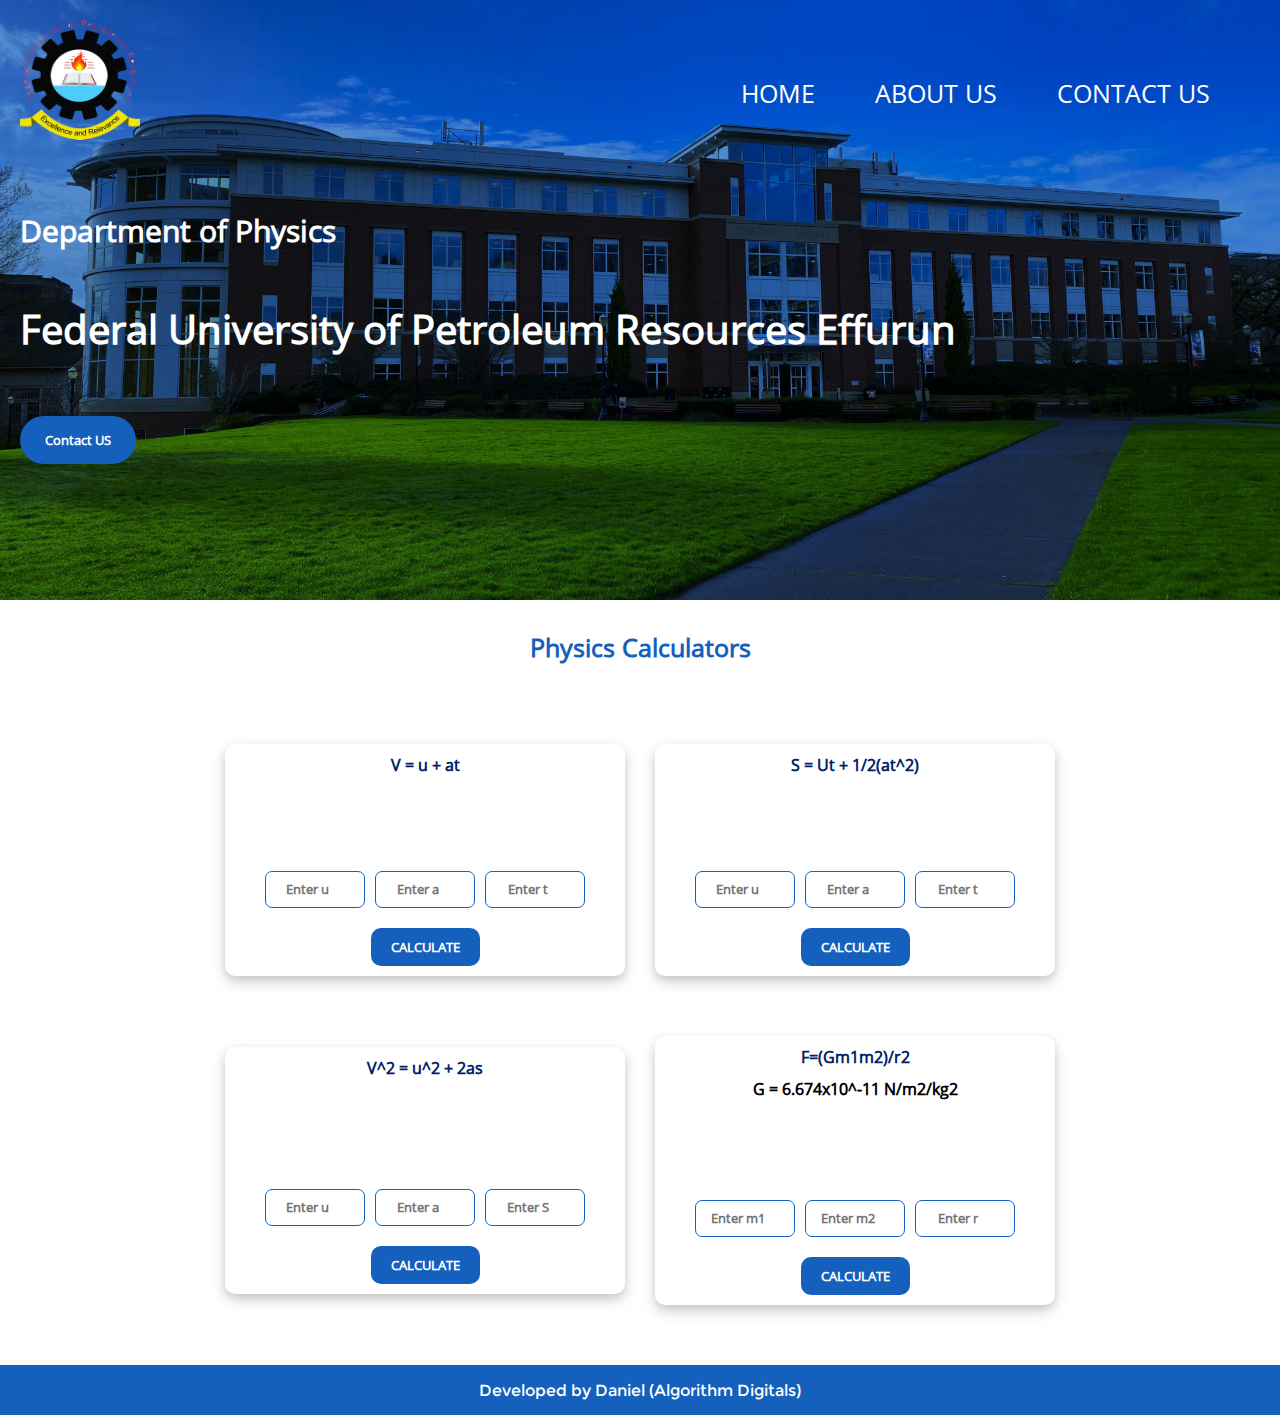
<file: cal.html>
<!DOCTYPE html>
<html lang="en">
<head>
    <meta charset="UTF-8">
    <meta http-equiv="X-UA-Compatible" content="IE=edge">
    <meta name="viewport" content="width=device-width, initial-scale=1.0">
    <title>calculaors</title>
    <link rel="stylesheet" href="./css/style.css">
</head>
<body>
    <div id="container">
        <header id="my-header">
            <header id="my-header">
                <div class="menu">
                    <div class="logo">
                        <img src="./Images/logo-fupre.png" alt="">
                    </div>
                    <div class="nav">
                        <nav>
                            <ul>
                                <li>
                                    <a href="#home">HOME</a>
                                </li>
                                <li>
                                    <a href="#home">ABOUT US</a>
                                </li>
                                <li>
                                    <a href="#home">CONTACT US</a>
                                </li>
                                <li  id="null"><button class="close"  >X</button></li>
                            </ul>
                        </nav>
                    </div>
                    <div class="toggle">
                        <button id="btn">&#9776;</button>
                    </div>
                </div>
                <div class="phy">
                    <h3>Department of Physics</h3>
                    <p>Federal University of Petroleum Resources Effurun</p>
                    <div class="con">
                        <button id="cont">Contact US</button>
                    </div>
                </div>
        </header>
        <div class="dd"><h3>Physics Calculators</h3></div>
        <div class="calc">
            
            <div class="calculators">
                <div class="ft">
                    <p>V = u + at</p>
                </div>
                <div class="result">
                    <p id="ur" class="p"></p>
                    <p id="ar" class="p"></p>
                    <p id="tr" class="p"></p>
                    <p id="vr" class="p"></p>
                </div>
                <div class="enter">
                    <form action="">
                        <div class="inp">
                            <input type="number" name="" id="u" placeholder="Enter u"> 
                            <input type="number" name="" id="a" placeholder="Enter a">
                            <input type="number" name="" id="t" placeholder="Enter t">
                        </div>
                        <button type="submit" id="vu">CALCULATE</button>
                    </form>
                </div>
            </div>
            <!-----calculator 2-->

            <div class="calculators">
                <div class="ft">
                    <p>S = Ut + 1/2(at^2)</p>
                </div>
                <div class="result1">
                    <p id="ur1" class="p"></p>
                    <p id="ar1" class="p"></p>
                    <p id="tr1" class="p"></p>
                    <p id="sr" class="p"></p>
                </div>
                <div class="enter">
                    <form action=""  id="sub">
                        <div class="inp">
                            <input type="number" name="" id="u1" placeholder="Enter u"> 
                            <input type="number" name="" id="a1" placeholder="Enter a">
                            <input type="number" name="" id="t1" placeholder="Enter t">
                        </div>
                        <button>CALCULATE</button>
                    </form>
                </div>
            </div>
            <!--calculator 2-->

            <div class="calculators">
                <div class="ft">
                    <p>V^2 = u^2 + 2as</p>
                </div>
                <div class="result">
                    <p id="ur2" class="p"></p>
                    <p id="ar2" class="p"></p>
                    <p id="sr2" class="p"></p>
                    <p id="v2"  class="p"></p>
                    <p id="vr2" class="p"></p>
                </div>
                <div class="enter">
                    <form action="" id="form2">
                        <div class="inp">
                            <input type="number" name="" id="u2" placeholder="Enter u"> 
                            <input type="number" name="" id="a2" placeholder="Enter a">
                            <input type="number" name="" id="s2" placeholder="Enter S">
                        </div>
                        <button>CALCULATE</button>
                    </form>
                </div>
         </div>

                <!--calculator 3-->

                <div class="calculators">
                    <div class="ft">
                        <p>F=(Gm1m2)/r2</p>
                    </div>
                    <div class="result">
                        <p class="p">G = 6.674x10^-11 N/m2/kg2</p>
                        <p id="m1r" class="p"></p>
                        <p id="m2r" class="p"></p>
                        <p id="rr" class="p"></p>
                        <p id="f"  class="p"></p>
                    </div>
                    <div class="enter">
                        <form action="" id="form3">
                            <div class="inp">
                                <input type="number" name="" id="m1" placeholder="Enter m1"> 
                                <input type="number" name="" id="m2" placeholder="Enter m2">
                                <input type="number" name="" id="r" placeholder="Enter r">
                            </div>
                            <button>CALCULATE</button>
                        </form>
                    </div>
                </div>
        </div>
        <footer>
            <p>Developed by Daniel (Algorithm Digitals)</p>
        </footer>
    </div>
    
    <script src="/script.js"></script>
    <script src="./script2.js"></script>
</body>
</html>
</file>
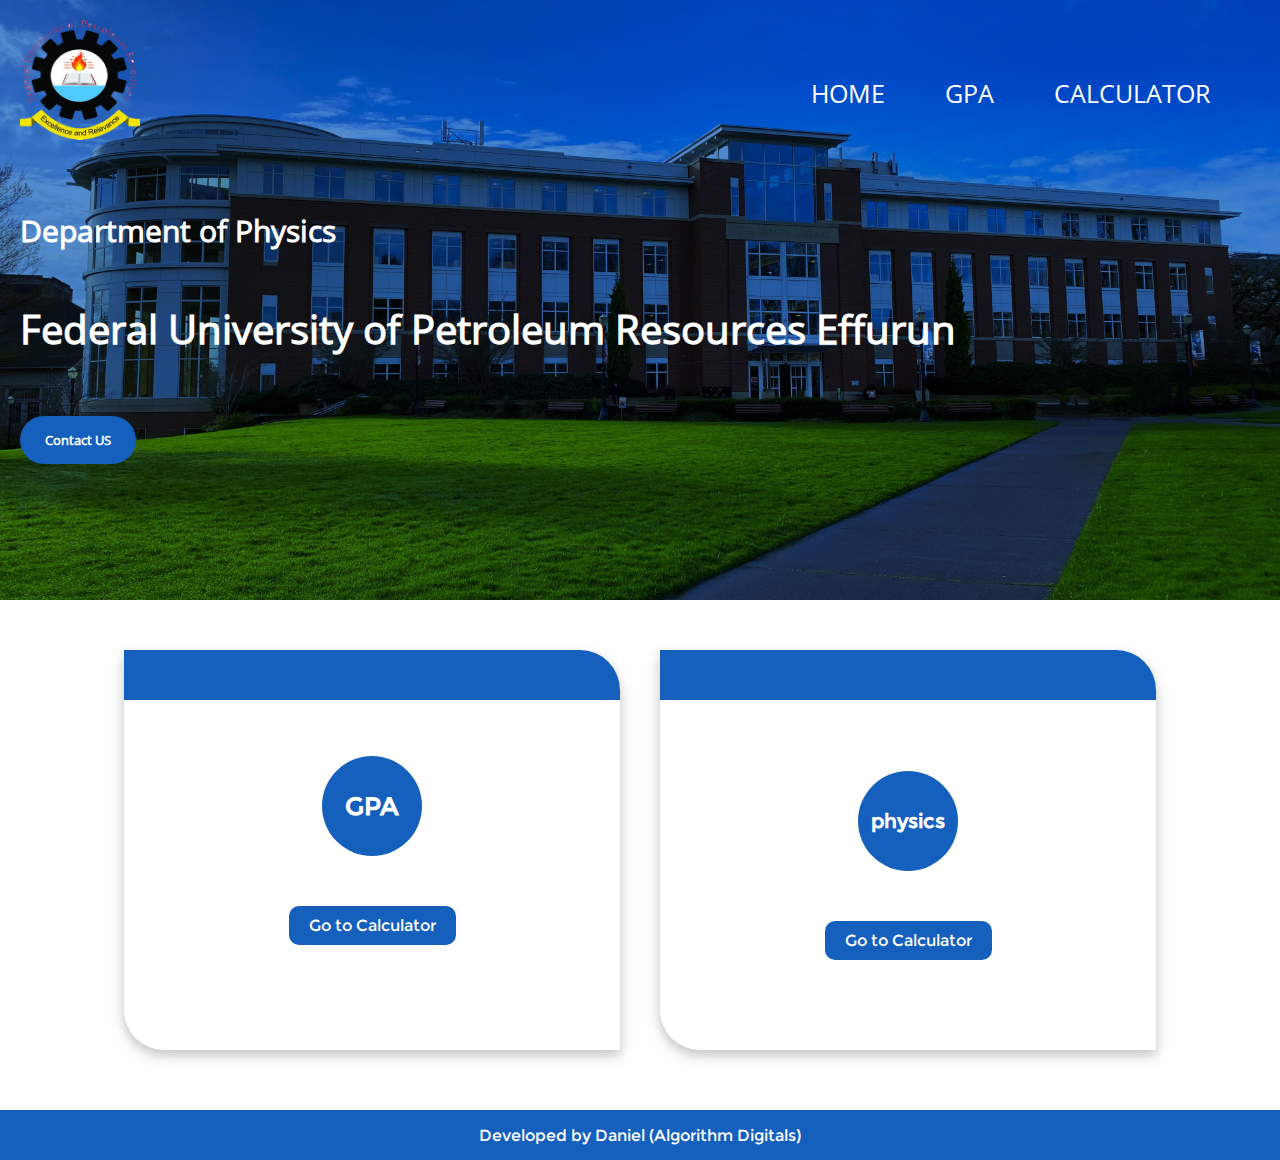
<file: choice.html>
<!DOCTYPE html>
<html lang="en">
<head>
    <meta charset="UTF-8">
    <meta http-equiv="X-UA-Compatible" content="IE=edge">
    <meta name="viewport" content="width=device-width, initial-scale=1.0">
    <title>calculaors</title>
    <link rel="stylesheet" href="./css/style.css">
</head>
<body>
    <div id="container">
        <header id="my-header">
            <div class="menu">
                <div class="logo">
                    <img src="./Images/logo-fupre.png" alt="">
                </div>
                <div class="nav">
                    <nav>
                        <ul>
                            <li>
                                <a href="index.html">HOME</a>
                            </li>
                            <li>
                                <a href="gpa.html">GPA</a>
                            </li>
                            <li>
                                <a href="cal.html">CALCULATOR</a>
                            </li>
                            <li  id="null"><button class="close"  >X</button></li>
                        </ul>
                    </nav>
                </div>
                <div class="toggle">
                    <button id="btn">&#9776;</button>
                </div>
            </div>
            <div class="phy">
                <h3>Department of Physics</h3>
                <p>Federal University of Petroleum Resources Effurun</p>
                <div class="con">
                    <button id="cont">Contact US</button>
                </div>
            </div>
           
        </header>
        <div class="my-books">
            <div class="choose">
                <div class="kk">
                    GPA
                </div>
                <div class="link">
                    <a href="gpa.html">Go to Calculator</a>
                </div>
            </div>
            <div class="choose">
                <div class="kk  phy">
                    physics
                </div>
                <div class="link">
                    <a href="cal.html">Go to Calculator</a>
                </div>
            </div>
        </div>
        <footer>
            <p>Developed by Daniel (Algorithm Digitals)</p>
        </footer>
    </div>
    <script src="./script.js"></script>
</body>
</html>
</file>
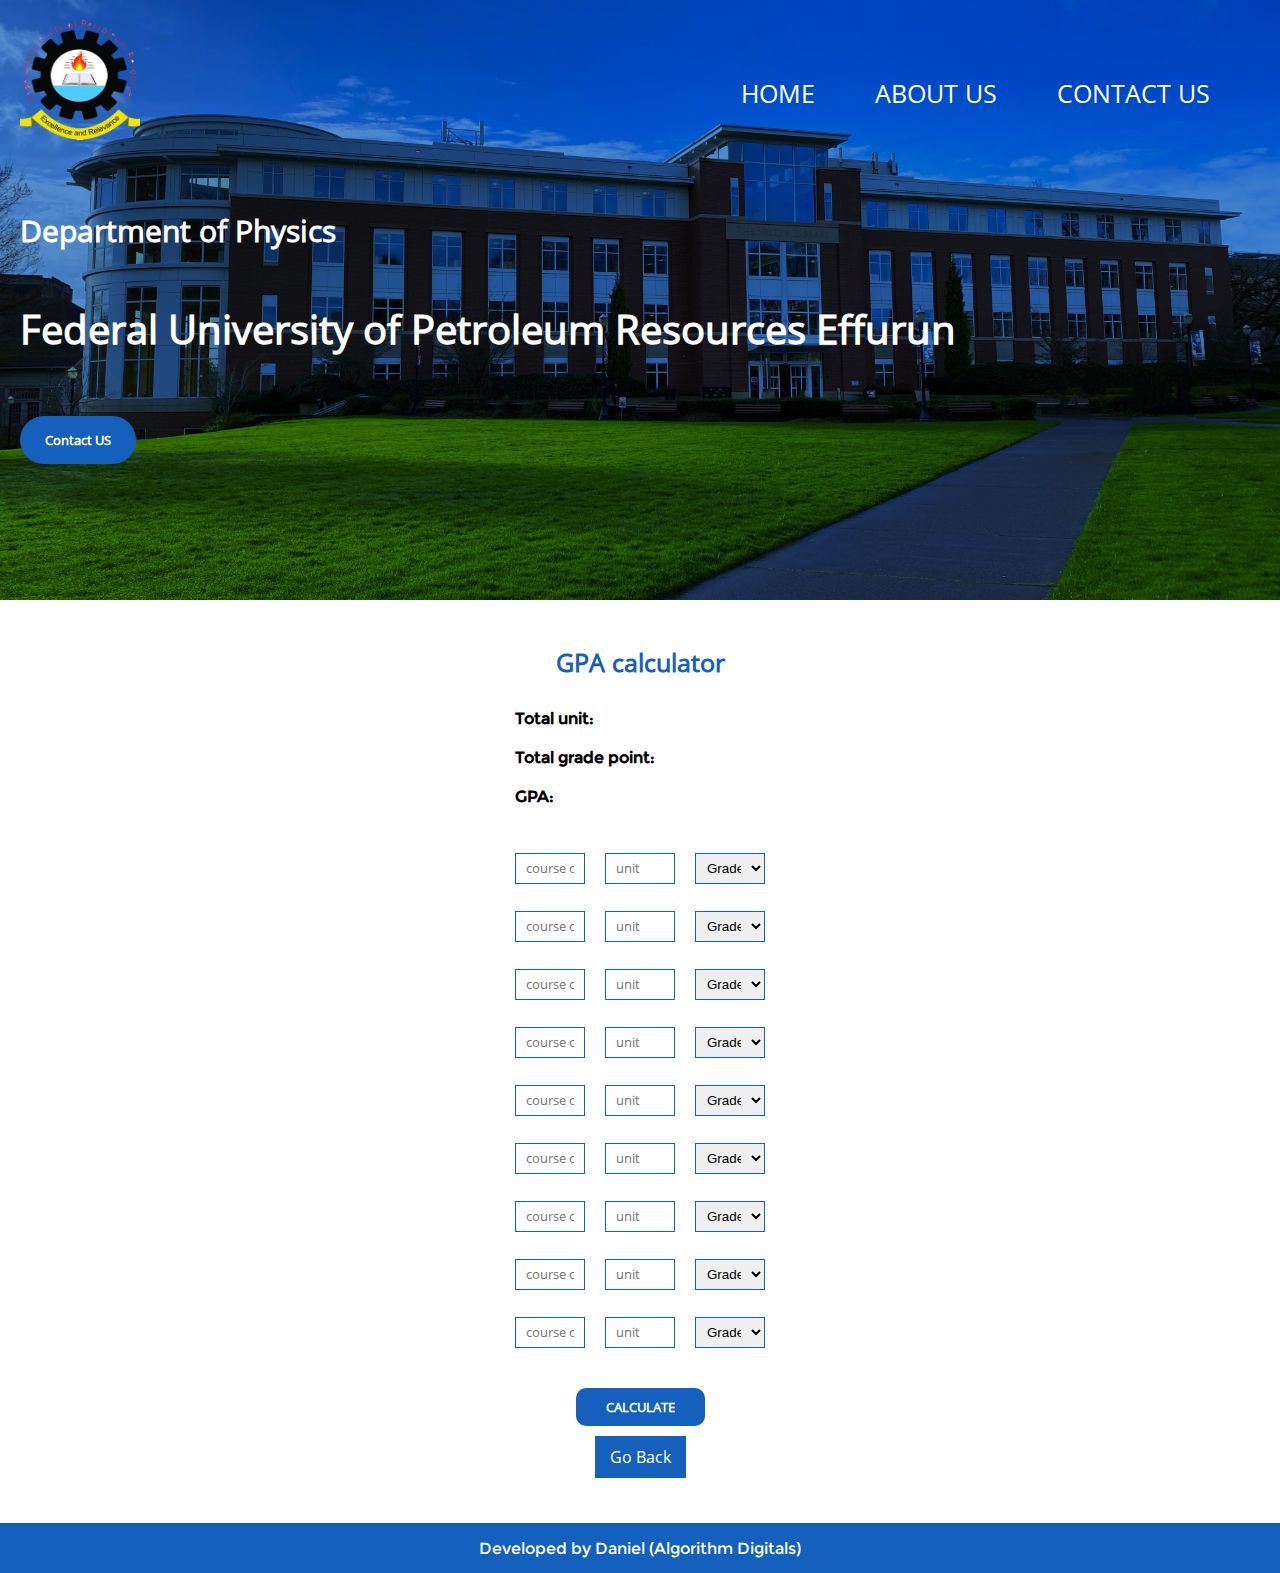
<file: gpa.html>
<!DOCTYPE html>
<html lang="en">
<head>
    <meta charset="UTF-8">
    <meta http-equiv="X-UA-Compatible" content="IE=edge">
    <meta name="viewport" content="width=device-width, initial-scale=1.0">
    <title>Gpa</title>
    <link rel="stylesheet" href="./css/style.css">
</head>
<body>
    <div id="container">
        <header id="my-header">
            <header id="my-header">
                <div class="menu">
                    <div class="logo">
                        <img src="./Images/logo-fupre.png" alt="">
                    </div>
                    <div class="nav">
                        <nav>
                            <ul>
                                <li>
                                    <a href="#home">HOME</a>
                                </li>
                                <li>
                                    <a href="#home">ABOUT US</a>
                                </li>
                                <li>
                                    <a href="#home">CONTACT US</a>
                                </li>
                                <li  id="null"><button class="close"  >X</button></li>
                            </ul>
                        </nav>
                    </div>
                    <div class="toggle">
                        <button id="btn">&#9776;</button>
                    </div>
                </div>
                <div class="phy">
                    <h3>Department of Physics</h3>
                    <p>Federal University of Petroleum Resources Effurun</p>
                    <div class="con">
                        <button id="cont">Contact US</button>
                    </div>
                </div>
        </header>
        <div class="gpa">
            <h3>GPA calculator</h3>
            <form action="">
                <div class="form-control">
                    <div class="output">
                        <p>Total unit: <span class="unit"></span></p>
                        <p>Total grade point: <span class="grade"></span></p>
                        <p>GPA: <span id="gp"></span></p>

                        <p class="olodo"> </p>
                    </div>

                    <div class="form-control1">
                        <input type="text" id="input1" placeholder="course code">
                        <input type="number" min="0" id="unit1" placeholder="unit">
                       <select id="grade1" class="sel">
                           <option value="">Grade</option>
                           <option value="5">A</option>
                           <option value="4">B</option>
                           <option value="3">C</option>
                           <option value="2">D</option>
                           <option value="1">F</option>
                       </select>
                    </div>
                    <div class="form-control1">
                       <input type="text" id="input2" placeholder="course code">
                       <input type="number" min="0" id="unit2" placeholder="unit">
                       <select id="grade2" class="sel">
                           <option value="">Grade</option>
                           <option value="5">A</option>
                           <option value="4">B</option>
                           <option value="3">C</option>
                           <option value="2">D</option>
                           <option value="1">F</option>
                       </select>
                   </div>
                   <div class="form-control1">
                       <input type="text" id="input3" placeholder="course code">
                       <input type="number" min="0" id="unit3" placeholder="unit">
                       <select id="grade3" class="sel">
                           <option value="">Grade</option>
                           <option value="5">A</option>
                           <option value="4">B</option>
                           <option value="3">C</option>
                           <option value="2">D</option>
                           <option value="1">F</option>
                       </select>
                   </div>
                   <div class="form-control1">
                       <input type="text" id="input4" placeholder="course code">
                       <input type="number" min="0" id="unit4" placeholder="unit">
                       <select id="grade4" class="sel">
                           <option value="">Grade</option>
                           <option value="5">A</option>
                           <option value="4">B</option>
                           <option value="3">C</option>
                           <option value="2">D</option>
                           <option value="1">F</option>
                       </select>
                   </div>
                   <div class="form-control1">
                       <input type="text" id="input5" placeholder="course code">
                       <input type="number" min="0" id="unit5" placeholder="unit">
                       <select id="grade5" class="sel">
                           <option value="">Grade</option>
                           <option value="5">A</option>
                           <option value="4">B</option>
                           <option value="3">C</option>
                           <option value="2">D</option>
                           <option value="1">F</option>
                       </select>
                   </div>
                   <div class="form-control1">
                       <input type="text" id="input6" placeholder="course code">
                       <input type="number" id="unit6" placeholder="unit">
                       <select id="grade6" class="sel">
                           <option value="">Grade</option>
                           <option value="5">A</option>
                           <option value="4">B</option>
                           <option value="3">C</option>
                           <option value="2">D</option>
                           <option value="1">F</option>
                       </select>
                   </div>
                   <div class="form-control1">
                       <input type="text" id="input7" placeholder="course code">
                       <input type="number" min="0" id="unit7" placeholder="unit">
                       <select id="grade7" class="sel">
                           <option value="">Grade</option>
                           <option value="5">A</option>
                           <option value="4">B</option>
                           <option value="3">C</option>
                           <option value="2">D</option>
                           <option value="1">F</option>
                       </select>
                   </div>
                   <div class="form-control1">
                       <input type="text" id="input8" placeholder="course code">
                       <input type="number" min="0" id="unit8" placeholder="unit">
                       <select id="grade8" class="sel">
                           <option value="">Grade</option>
                           <option value="5">A</option>
                           <option value="4">B</option>
                           <option value="3">C</option>
                           <option value="2">D</option>
                           <option value="1">F</option>
                       </select>
                   </div>
                   <div class="form-control1">
                       <input type="text" id="input9" placeholder="course code">
                       <input type="number" min="0" id="unit9" placeholder="unit">
                       <select id="grade9" class="sel">
                           <option value="">Grade</option>
                           <option value="5">A</option>
                           <option value="4">B</option>
                           <option value="3">C</option>
                           <option value="2">D</option>
                           <option value="1">F</option>
                       </select>
                   </div>
                   <div class="submit">
                    <button type="submit" id="submit-btn"> CALCULATE</button>
                   </div>
                </div>
            </form>
            <div class="back">
                <a href="./index.html">Go Back</a>
            </div>
        </div>
        <footer>
            <p>Developed by Daniel (Algorithm Digitals)</p>
        </footer>  
    </div>
    
    <script src="./script.js"></script>
</body>
</html>
</file>
<file: css/style.css>
@import 'fonts.css';
@import 'gpa.css';
@import 'calc.css';
@import 'lib.css';
@import 'book.css';

::-webkit-scrollbar{
    display: none;
}

*{
    padding: 0%;
    margin: 0%;
    box-sizing: border-box;
}
body{
    width: 100%;
    height: 100vh;
}
#container{
    width: 100%;
}
#my-header{
    width: 100%;
    height: 400px;
    background-image: url(../Images/porter-raab-gnj9vj--FRY-unsplash.jpg);
    background-position: center;
    background-repeat: no-repeat;
    background-size: cover;
    background-blend-mode: multiply;
    background-color: #1561bdbd;
}
.menu{
    width: 100%;
    height: auto;
    padding: 0px;
    display: flex;
    align-items: center;
    justify-content: space-around;
    color: #fff;

}
.logo{
    width: 120px;
    height: 120px;
}
.logo img{
    width: 100%;
    height: 100%;
    object-fit: cover;
    object-position: center;
}
#btn{
    padding: 7px 10px;
    font-size: 20px;
    border: none;
    background-color: #1560BD;
    color: #fff;
    font-weight: bold;
}
.toggle{
    margin-left: 15px;
}
.nav{
    background-color: #002366;
    color: #fff;
    position: absolute;
    display: none;
    width: 100%;
    padding: 10px 0;
    height: 0;
    top: 0;
    transition: 2s;
    overflow: hidden;
    z-index: 1;
}
.active{
    height: auto;
    display: initial !important;
}
.nav nav ul{
    display: flex;
    flex-direction: column;
    
}
.nav nav ul li{
    margin-top: 25px;
    text-align: center;
    padding: 10px;
    list-style-type: none;
}
.nav nav ul li:hover{
    background: #1560BD;
}
.nav nav ul li a{
    color: #fff;
    text-align: center;
    text-decoration: none;
    font-family: fontE;
}
.close{
    color: white;
    font-size: 20px;
    border: none;
    width: 20px;
    text-align: center;
    background: none;
}
#null{
    background: none;
}

.phy{
    padding: 20px;
}
.phy h3{
    color: white;
    font-family: fontE;
    animation-duration: 5s;
    animation-fill-mode: forwards;
    animation-name: depart;
    position: relative;
}
@keyframes depart {
    0%{
        left: -200px;
    }
    100%{
        left: 0;
    }
}
.phy p{
    color: white;
    font-family: fontE;
    font-weight: bold;
    margin-top: 10px;
    font-size: 25px;
    animation-duration: 5s;
    animation-name: depart;
    position: relative;
}
.con{
    margin-top: 20px;
    animation-name: con;
    animation-duration: 10s;
    position: relative;
}
@keyframes con {
    0%{
        opacity: 0;
    }
    50%{
        opacity: 0.5;
    }
    100%{
        opacity: 1;
    }
}
#cont{
    padding: 10px 20px;
    background-color: #1560BD;
    border: none;
    border-radius: 40px;
    color: white;
    font-family: fontE;
    font-weight: bold;
}
.all{
    width: 100%;
    height: auto;
    margin-top: 40px;
    padding: 20px;
}
.all h3{
    text-align: center;
    font-family: fontE;
    font-size: 20px;
    color: #002366;
}
.cal-lib{
    margin-top: 30px;
    display: flex;
    gap: 30px;
    flex-wrap: wrap;
    justify-content: center;
    align-items: center;
}
.cal{
    min-width: 300px;
    height: 430px;
    box-shadow: 0 4px 8px 0 rgba(0, 0, 0, 0.1), 0 6px 15px 0 rgba(0, 0, 0, 0.15);
    border-top-left-radius: 30px;
    border-top-right-radius: 30px;
    animation-name: cal;
    animation-duration: 5s;
    animation-fill-mode: forwards;
    position: relative;
}
.lib{
    min-width: 300px;
    height: 430px;
    box-shadow: 0 4px 8px 0 rgba(0, 0, 0, 0.1), 0 6px 15px 0 rgba(0, 0, 0, 0.15);
    border-top-left-radius: 30px;
    border-top-right-radius: 30px;
    animation-name: cal;
    animation-duration: 5s;
    animation-fill-mode: forwards;
    position: relative;
}

@keyframes cal {
    0%{
        top: -70px;
    }
    100%{
        top: 0;
    }
}
.lib-img{
    width: 100%;
    height: 200px;
    border-top-left-radius: 30px;
    border-top-right-radius: 30px;
}
.lib-img img{
    width: 100%;
    height: 100%;
    object-position: center;
    object-fit: cover;
    border-top-left-radius: 30px;
    border-top-right-radius: 30px;
}
.lib-name{
    display: flex;
    flex-direction: column;
    justify-content: center;
    align-items: center;
    padding: 5px;
}
.lib-name h3{
    margin-top: 20px;
    margin-bottom: 10px;
}
.lib-name p{
    font-family: fontE;
    line-height: 2;
    text-align: center;
}
.go{
    margin-top: 15px;
}
.go a{
    text-align: center;
    padding: 10px 20px;
    background-color: #1560BD;
    border-radius: 40px;
    text-decoration: none;
    color: white;
    font-family: fontE;
}
footer{
    margin-top: 40px;
    width: 100%;
    height: 50px;
    color: white;
    font-family: fontA;
    display: flex;
    justify-content: center;
    align-items: center;
    background-color: #1560BD;
}

@media screen and (min-width:500px) {
    .toggle{
        display: none;
    }
    .menu{
        justify-content: space-between;
        padding: 20px;
    }
    .nav{
        position: static;
        display: flex !important;
        background: none;
        width: auto;
        height: auto;
    }
    #my-header{
        height: 600px;
        
    }
    .nav nav ul{
        display: flex;
        flex-direction: row;
        
    }
    .nav nav ul li{
        margin-right: 40px;
        font-family: fontE;
        font-size: 25px;
        
    }
    #null{
        display: none;
    }
    .phy{
        margin-top: 30px;
        gap: 40px;
        display: flex;
        flex-direction: column;
    }
    .phy h3{
        color: #fff;
        font-size: 30px;
    }
    .phy p{
        font-size: 40px;
    }
    #cont{
        padding: 15px 25px;
    }
    .cal{
        width: 450px;
        height: 500px;
    }
    .lib{
        width: 450px;
        height: 500px;
    }
    .lib-img{
        height: 300px;
    }
    .calculators{
        min-width: 400px;
    }
    .calc{
        flex-direction: row;
        flex-wrap: wrap;
        gap: 30px;
    }
    .inp input{
        width: 100px;
    }  
    .choose{
        min-width: 40%;
    }
    .book-img{
        font-size: 40px;
        height:500px ;
    }
    .chec{
        padding: 15px 25px;
        font-size: 20px;
        border-radius: 30px;
    }
    .mask-image{
        width: 55%;
    }
    .text{
        width: 30%;
    }
    .text h2{
        font-size: 30px;
    }
    .text p{
        font-size: 20px;
        line-height: 2;
    }
    .text button{
        padding: 15px 25px;
        font-size: 17px;
    }
}
</file>
